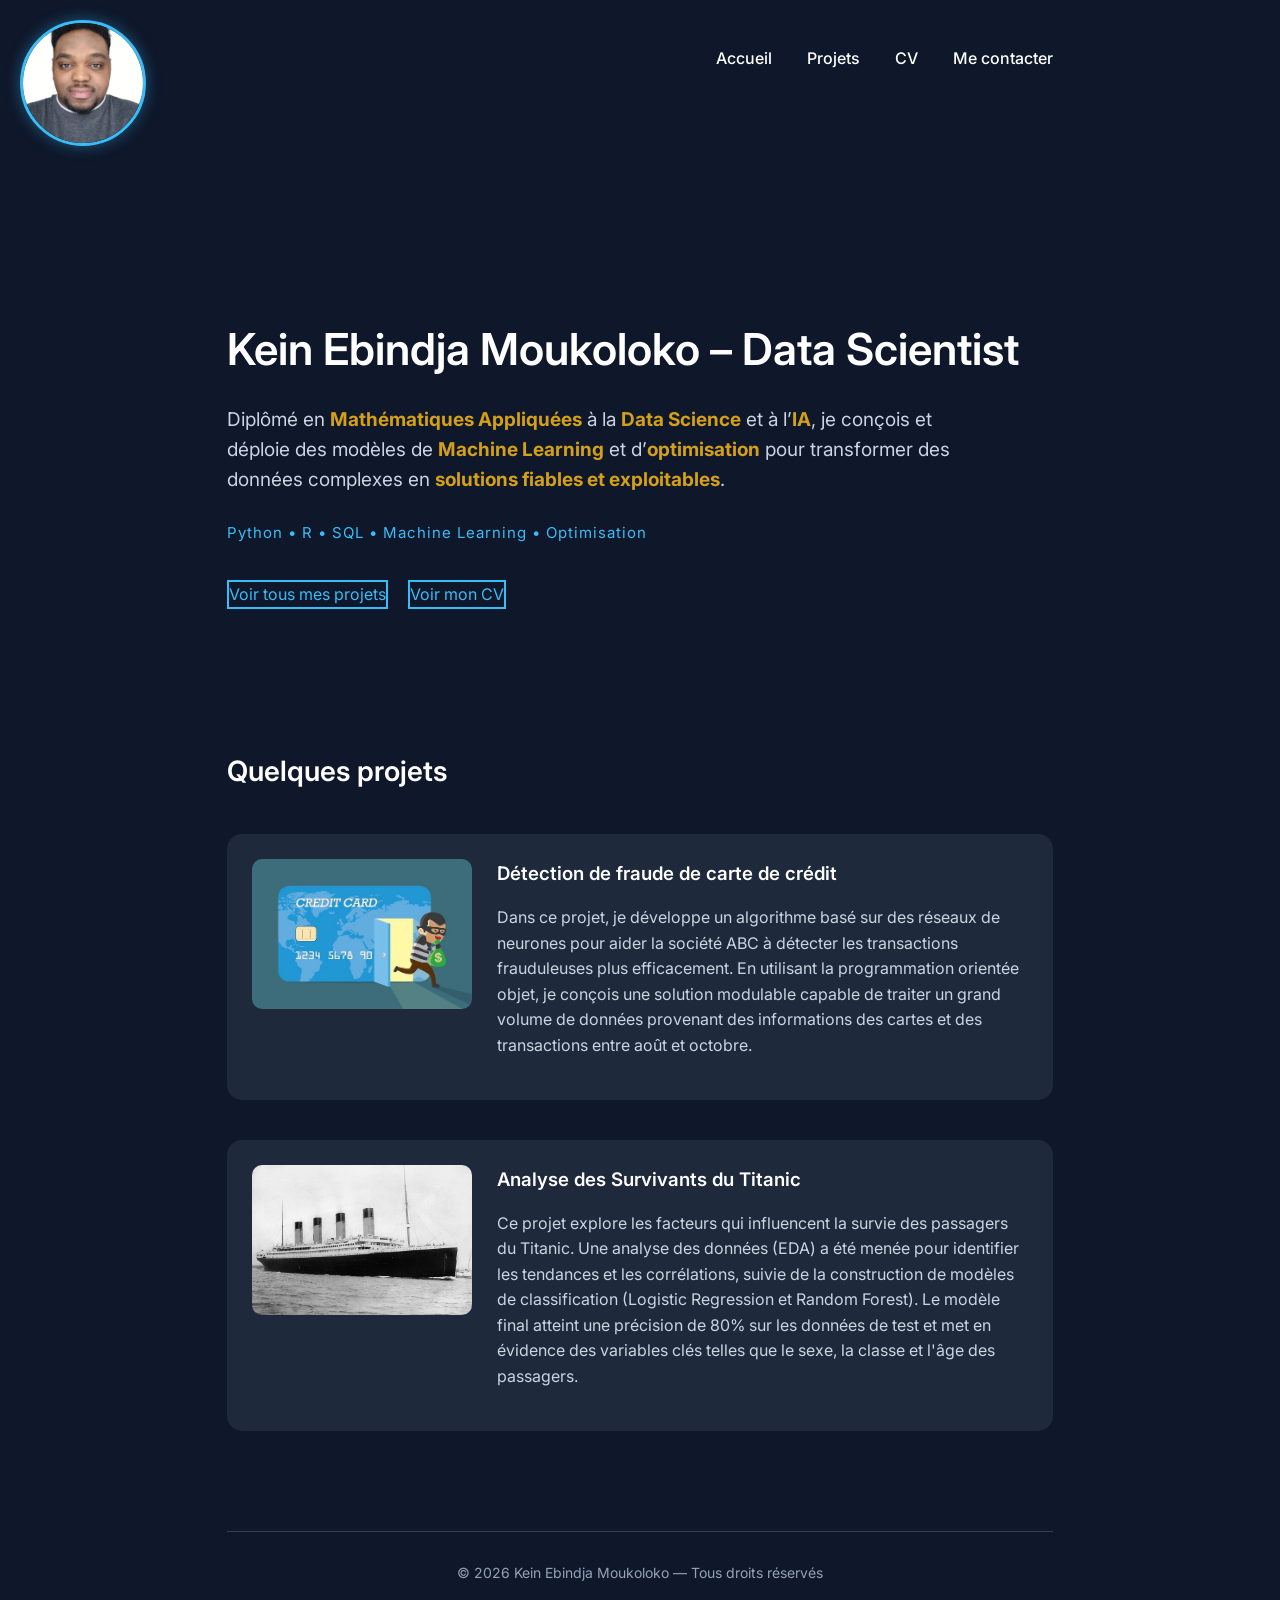
<file: index.html>
<!DOCTYPE html>
<html lang="fr">
<head>
    <meta charset="UTF-8">
    <title>Kein | Data Scientist</title>
    <meta name="viewport" content="width=device-width, initial-scale=1.0">

    <link href="https://fonts.googleapis.com/css2?family=Inter:wght@300;500;700&display=swap" rel="stylesheet">
    <link rel="stylesheet" href="style.css">

    <script src="https://cdn.plot.ly/plotly-latest.min.js"></script>
</head>

<body>

<!-- PHOTO -->
<img src="Image/imagesphoto.jpg" alt="Photo de Kein" class="profile-pic">
<div class="page-container">

<nav>
    <div><strong></strong></div>
    <ul>
        <li><a href="index.html">Accueil</a></li>
        <li><a href="projets.html">Projets</a></li>
        <li><a href="cv.html">CV</a></li>
        <li><a href="cv.html#contact">Me contacter</a></li>
    </ul>
</nav>

<section class="hero">

    <h1>Kein Ebindja Moukoloko – Data Scientist</h1>

        <p class="hero-subtitle">
            Diplômé en <span class="highlight">Mathématiques Appliquées</span> à la <span class="highlight">Data Science</span> et à l’<span class="highlight">IA</span>,
            je conçois et déploie des modèles de <span class="highlight">Machine Learning</span> et d’<span class="highlight">optimisation</span>
            pour transformer des données complexes en <span class="highlight">solutions fiables et exploitables</span>.
        </p>

    <p class="hero-focus">
        Python • R • SQL • Machine Learning • Optimisation
    </p>

    <div class="hero-buttons">
        <a href="projets.html" class="btn-outline">Voir tous mes projets</a>
        <a href="cv.html" class="btn btn-outline">Voir mon CV</a>
    </div>

</section>
 
<section>
    <h2>Quelques projets</h2>

    <div class="cards">

        <a href="https://github.com/keinlarry/CreditCard-Fraud-Detection"
           target="_blank"
           rel="noopener noreferrer"
           class="card">
        
            <img width="250" height="150" src="Image/creditcard.jpeg" alt="Carte de crédit">
        
            <div class="card-content">
                <h3>Détection de fraude de carte de crédit</h3>
                        <p>
                            Dans ce projet, je développe un algorithme basé sur des réseaux de neurones pour
                            aider la société ABC à détecter les transactions frauduleuses plus efficacement.
                            En utilisant la programmation orientée objet, je conçois une solution modulable capable
                            de traiter un grand volume de données provenant des informations des cartes et des transactions entre août et octobre.
                        </p>
            </div>
        
        </a>

        <a href="https://google.fr"
           target="_blank"
           rel="noopener noreferrer"
           class="card">
        
            <img width="250" height="150" src="Image/Titanic.jpeg" alt="Titanic">
        
            <div class="card-content">
                <h3>Analyse des Survivants du Titanic</h3>
                        <p>
                            Ce projet explore les facteurs qui influencent la survie des passagers du Titanic.
                            Une analyse des données (EDA) a été menée pour identifier les tendances et les corrélations,
                            suivie de la construction de modèles de classification (Logistic Regression et Random Forest).
                            Le modèle final atteint une précision de 80% sur les données de test et met en évidence
                            des variables clés telles que le sexe, la classe et l'âge des passagers.
                        </p>
            </div>
        
        </a>
        

    </div>
</section>

</section>

<footer>
    © 2026 Kein Ebindja Moukoloko — Tous droits réservés
</footer>

</body>
</html>
</file>
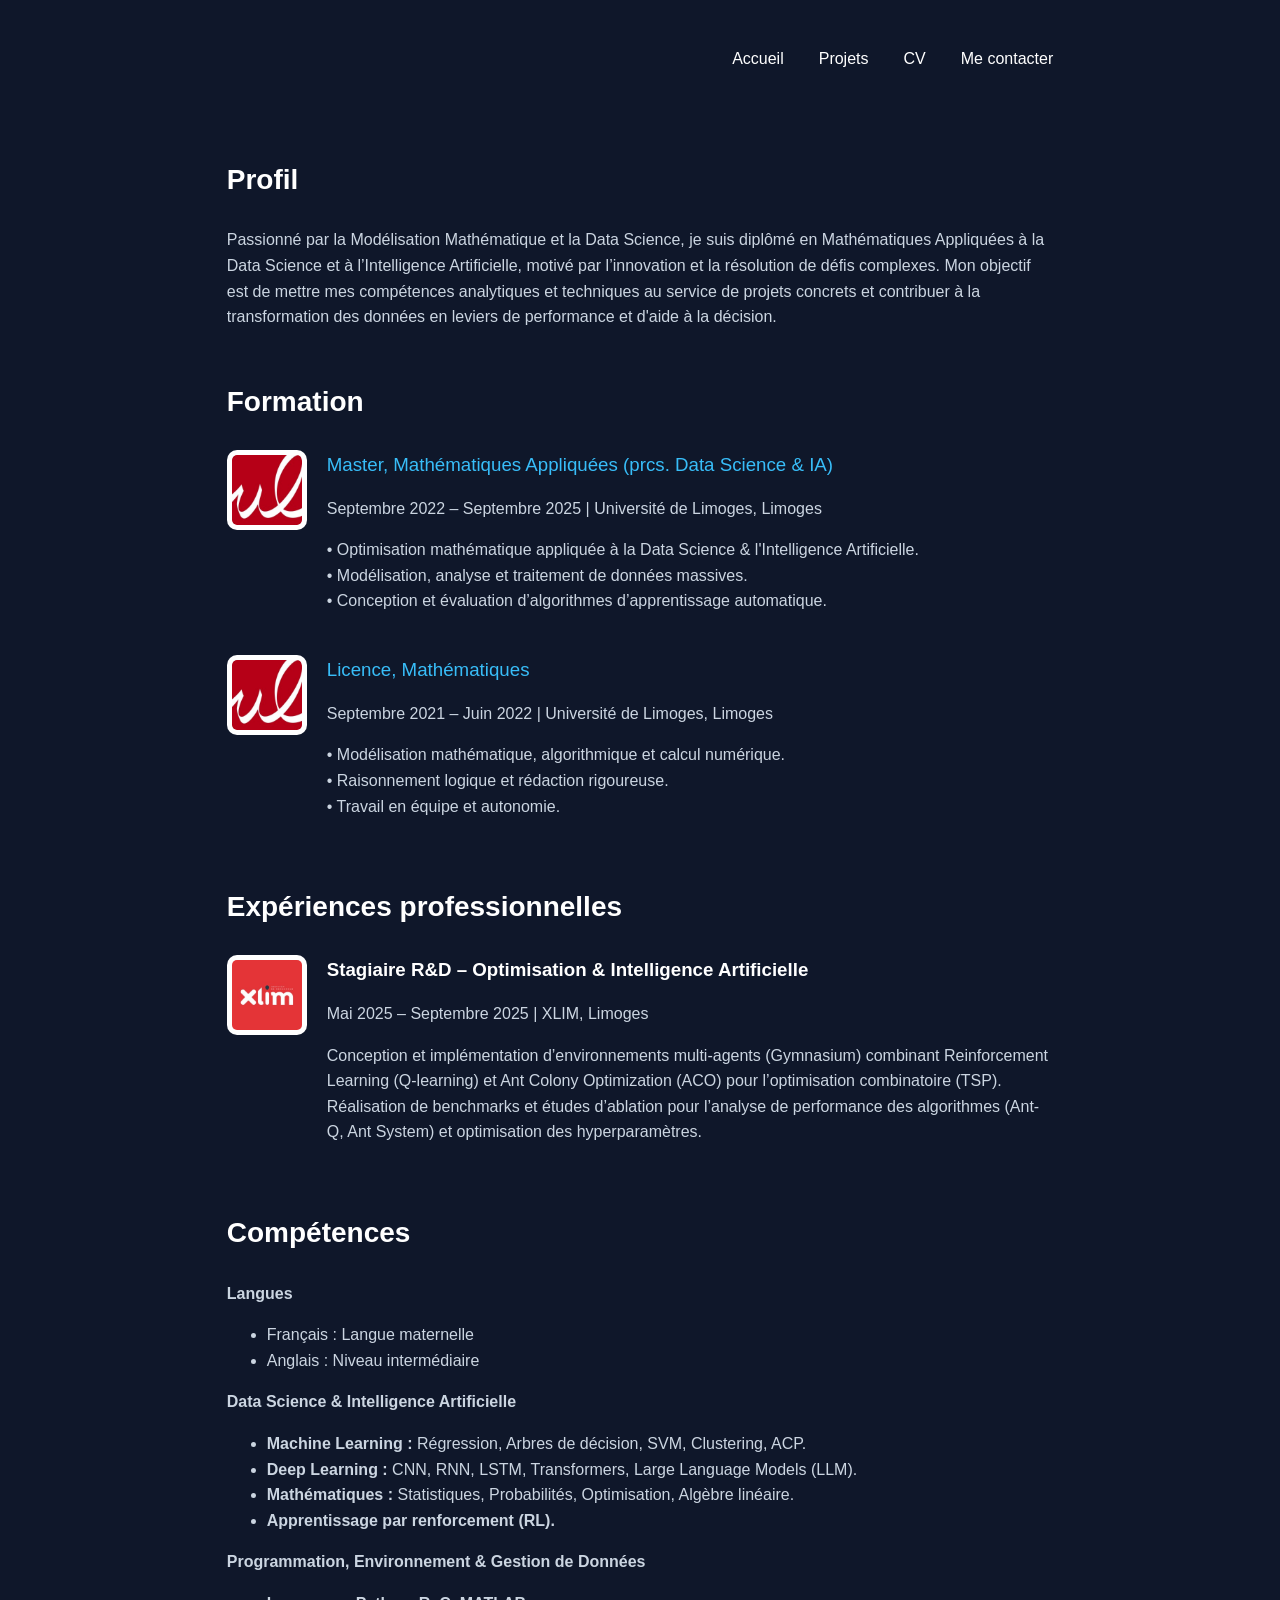
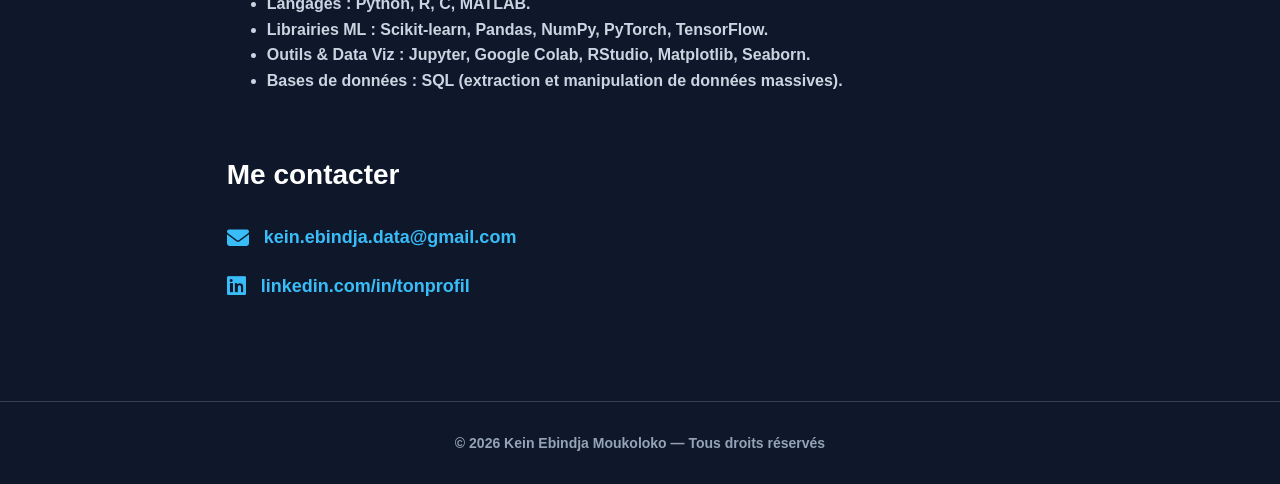
<file: cv.html>
<!DOCTYPE html>
<html lang="fr">
<head>
<meta charset="UTF-8">
<title>CV</title>
<link rel="stylesheet" href="style.css">
<link rel="stylesheet" href="https://cdnjs.cloudflare.com/ajax/libs/font-awesome/6.5.0/css/all.min.css">
</head>

<body>

<div class="page-container">

<nav>
    <div class="logo"></div>
    <ul>
        <li><a href="index.html">Accueil</a></li>
        <li><a href="projets.html">Projets</a></li>
        <li><a href="cv.html">CV</a></li>
        <li><a href="#contact">Me contacter</a></li>
    </ul>
</nav>

<section class="cv-section">

    <!-- PROFIL -->
    <div class="cv-block">
        <h2>Profil</h2>
        <p>
            Passionné par la Modélisation Mathématique et la Data Science, je suis diplômé en Mathématiques Appliquées
            à la Data Science et à l’Intelligence Artificielle, motivé par l’innovation et la résolution de défis complexes.
            Mon objectif est de mettre mes compétences analytiques et techniques au service de projets concrets
            et contribuer à la transformation des données en leviers de performance et d'aide à la décision.
        </p>
    </div>

    <!-- FORMATION -->
    <div class="cv-block">
        <h2>Formation</h2>

        <div class="cv-item">
            <img src="Image/unilim.jpg" alt="Université de Limoges">
            <div class="cv-content">
                <h3>
                    <a href="https://www.unilim.fr/acsyon/presentation-generale/" target="_blank" rel="noopener noreferrer">
                        Master, Mathématiques Appliquées (prcs. Data Science & IA)
                    </a>
                </h3>
                <p>Septembre 2022 – Septembre 2025 | Université de Limoges, Limoges</p>
                <p>
                    • Optimisation mathématique appliquée à la Data Science & l'Intelligence Artificielle.<br>
                    • Modélisation, analyse et traitement de données massives.<br>
                    • Conception et évaluation d’algorithmes d’apprentissage automatique.
                </p>
            </div>
        </div>

        <div class="cv-item">
            <img src="Image/unilim.jpg" alt="Université de Limoges">
            <div class="cv-content">
                <h3>
                    <a href="https://www.sciences.unilim.fr/mathematiques/licence-mathematiques/" target="_blank" rel="noopener noreferrer">
                        Licence, Mathématiques
                    </a>
                </h3>
                <p>Septembre 2021 – Juin 2022 | Université de Limoges, Limoges</p>
                <p>
                    • Modélisation mathématique, algorithmique et calcul numérique.<br>
                    • Raisonnement logique et rédaction rigoureuse.<br>
                    • Travail en équipe et autonomie.
                </p>
            </div>
        </div>

    </div>

    <!-- EXPERIENCE -->
    <div class="cv-block">
        <h2>Expériences professionnelles</h2>

        <div class="cv-item">
            <img src="Image/xlim.jpg" alt="XLIM">
            <div class="cv-content">
                <h3>Stagiaire R&D – Optimisation & Intelligence Artificielle</h3>
                <p>Mai 2025 – Septembre 2025 | XLIM, Limoges</p>
                <p>
                    Conception et implémentation d’environnements multi-agents (Gymnasium)
                    combinant Reinforcement Learning (Q-learning) et Ant Colony Optimization (ACO)
                    pour l’optimisation combinatoire (TSP).<br>
                    Réalisation de benchmarks et études d’ablation pour l’analyse de performance
                    des algorithmes (Ant-Q, Ant System) et optimisation des hyperparamètres.
                </p>
            </div>
        </div>
    </div>

    <!-- COMPETENCES -->
    <div class="cv-block">
        <h2>Compétences</h2>
    
        <!-- LANGUES -->
        <p><strong>Langues</strong></p>
        <ul>
            <li>Français : Langue maternelle</li>
            <li>Anglais : Niveau intermédiaire</li>
        </ul>
    
        <!-- DATA SCIENCE -->
        <p><strong>Data Science & Intelligence Artificielle</strong></p>
        <ul>
            <li><strong>Machine Learning :</strong> Régression, Arbres de décision, SVM, Clustering, ACP.</li>
            <li><strong>Deep Learning :</strong> CNN, RNN, LSTM, Transformers, Large Language Models (LLM).</li>
            <li><strong>Mathématiques :</strong> Statistiques, Probabilités, Optimisation, Algèbre linéaire.</li>
            <li><strong>Apprentissage par renforcement (RL).</li>
        </ul>
    
        <!-- PROGRAMMATION -->
        <p><strong>Programmation, Environnement & Gestion de Données</strong></p>
        <ul>
            <li><strong>Langages :</strong> Python, R, C, MATLAB.</li>
            <li><strong>Librairies ML :</strong> Scikit-learn, Pandas, NumPy, PyTorch, TensorFlow.</li>
            <li><strong>Outils & Data Viz :</strong> Jupyter, Google Colab, RStudio, Matplotlib, Seaborn.</li>
            <li><strong>Bases de données :</strong> SQL (extraction et manipulation de données massives).</li>
        </ul>
    
    </div>

</section>

<section id="contact" class="contact">
    <h2>Me contacter</h2>

    <div class="contact-item">
        <a href="mailto:kein.ebindja.data@gmail.com">
            <i class="fa-solid fa-envelope"></i>
            <span>kein.ebindja.data@gmail.com</span>
        </a>
    </div>

    <div class="contact-item">
        <a href="https://linkedin.com/in/tonprofil" target="_blank" rel="noopener noreferrer">
            <i class="fa-brands fa-linkedin"></i>
            <span>linkedin.com/in/tonprofil</span>
        </a>
    </div>

</section>

</div>

<footer>
    © 2026 Kein Ebindja Moukoloko — Tous droits réservés
</footer>

</body>
</html>
</file>
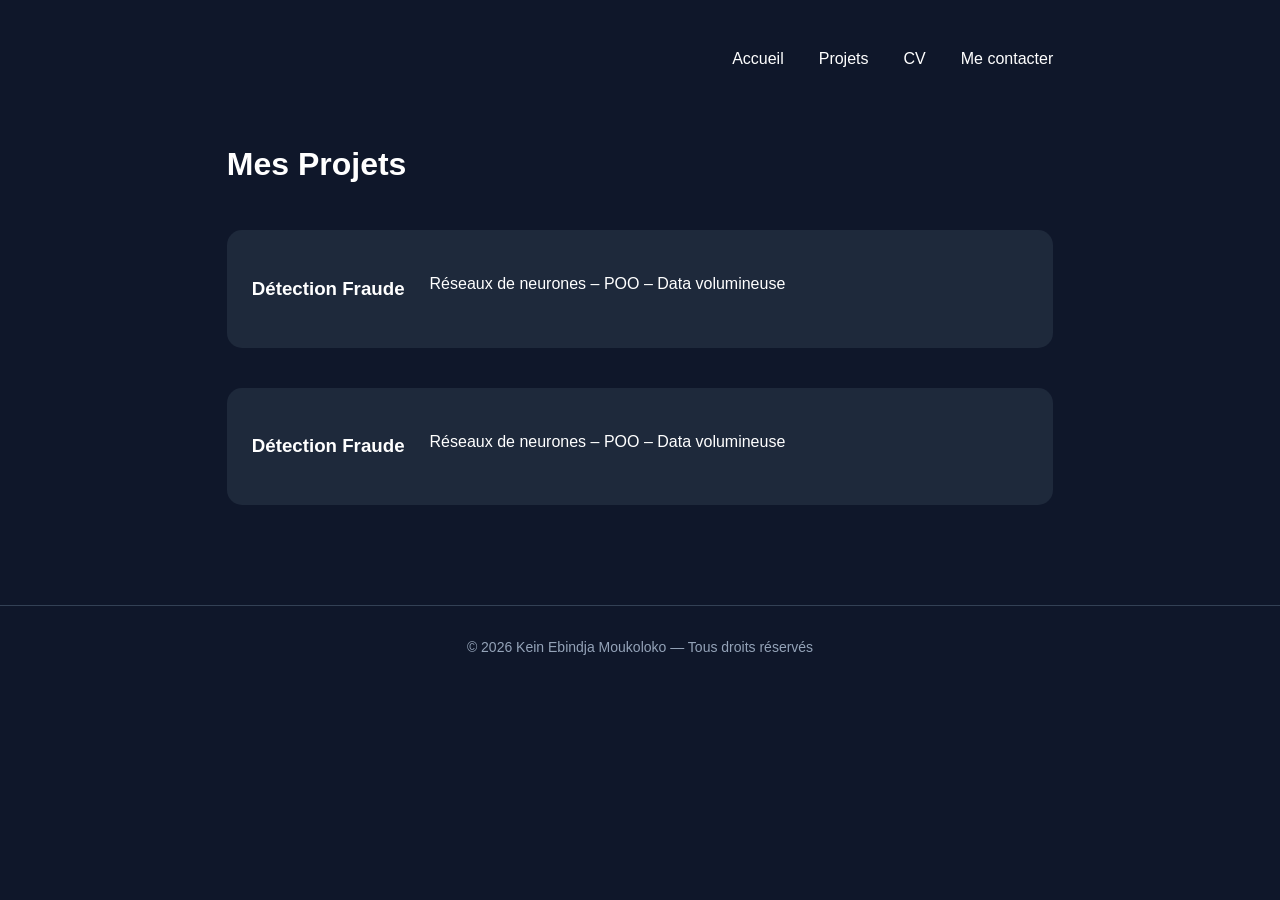
<file: projets.html>
<!DOCTYPE html>
<html lang="fr">
<head>
<meta charset="UTF-8">
<title>Mes Projets</title>
<link rel="stylesheet" href="style.css">
</head>

<body>

<div class="page-container">
    
<nav>
    <div class="logo"></div>
    <ul>
        <li><a href="index.html">Accueil</a></li>
        <li><a href="projets.html">Projets</a></li>
        <li><a href="cv.html">CV</a></li>
        <li><a href="cv.html#contact">Me contacter</a></li>
    </ul>
</nav>

<h1 class="page-title">Mes Projets</h1>

<div class="cards">

    <a href="https://github.com/keinlarry/CreditCard-Fraud-Detection"
       target="_blank"
       rel="noopener noreferrer"
       class="card">
    
        <h3>Détection Fraude</h3>
        <p>Réseaux de neurones – POO – Data volumineuse</p>
    
    </a>

    <a href="https://github.com/keinlarry/CreditCard-Fraud-Detection"
           target="_blank"
           rel="noopener noreferrer"
           class="card">
        
            <h3>Détection Fraude</h3>
            <p>Réseaux de neurones – POO – Data volumineuse</p>
        
    </a>

    

</div>


</div> <!-- fin page-container -->
    
<footer>
    © 2026 Kein Ebindja Moukoloko — Tous droits réservés
</footer>

</body>
</html>
</file>
<file: style.css>
/* ============================= */
/*           GLOBAL              */
/* ============================= */

body {
    margin: 0;
    font-family: 'Inter', sans-serif;
    background-color: #0f172a;
    color: white;
    line-height: 1.6;
}

h1, h2, h3 {
    font-weight: 600;
}

a {
    text-decoration: none;
}

/* ============================= */
/*      MARGE 6CM PAGE          */
/* ============================= */

.page-container {
    margin-left: 6cm;
    margin-right: 6cm;
}



/* ============================= */
/*        COULEUR JAUNE          */
/* ============================= */

.highlight {
    color: #D4A017; /* jaune moutarde */
    font-weight: 700; /* en gras */
}



/* ============================= */
/*        PHOTO PROFIL          */
/* ============================= */

.profile-pic {
    position: fixed;
    top: 20px;
    left: 20px;
    width: 120px;
    height: 120px;
    border-radius: 50%;
    object-fit: cover;
    border: 3px solid #38bdf8;
    box-shadow: 0 0 15px rgba(56,189,248,0.4);
    z-index: 1000;
}

/* ============================= */
/*           NAVBAR             */
/* ============================= */

 nav {
    display: flex;
    justify-content: space-between;
    align-items: center;
    padding: 30px 0;
}

/*nav {
    padding: 15px 0; 
}*/

nav ul {
    display: flex;
    gap: 35px;
    list-style: none;
    padding: 0;
}

nav a {
    color: white;
    font-weight: 500;
    transition: color 0.3s ease;
}

nav a:hover {
    color: #38bdf8;
}

/* ============================= */
/*           HERO               */
/* ============================= */

 .hero {
    padding: 100px 0 80px 0;
    max-width: 900px;
} 

/* .hero {
    padding-top: 50px; 
    padding-bottom: 60px; 
}*/

/* .hero {
    padding-top: 20px; 
    margin-top: 0;
}*/

.hero h1 {
    font-size: 44px;
    margin-bottom: 20px;
}

.hero-subtitle {
    font-size: 19px;
    color: #cbd5e1;
    max-width: 750px;
}

.hero-focus {
    margin-top: 25px;
    font-size: 15px;
    color: #38bdf8;
    letter-spacing: 1px;
}

.hero-buttons {
    margin-top: 35px;
    display: flex;
    gap: 20px;
}

.btn-outline {
    background: transparent;
    border: 2px solid #38bdf8;
    color: #38bdf8;
}

.btn-outline:hover {
    background: #38bdf8;
    color: black;
}




/* ============================= */
/*        SECTIONS TITLES       */
/* ============================= */

section {
    margin-top: 60px;
}

section h2 {
    margin-bottom: 25px;
    font-size: 28px;
}



/* ============================= */
/*              CV               */
/* ============================= */

.cv-section {
    max-width: 900px;
    margin: 0 auto; /* centre horizontalement */
}

.cv-block {
    margin-bottom: 50px;
}

.cv-item {
    display: flex;
    gap: 20px;
    margin-bottom: 25px;
    align-items: flex-start;
}

.cv-item img {
    width: 70px;
    height: 70px;
    object-fit: contain;
    background: white;
    border-radius: 10px;
    padding: 5px;
}

.cv-content {
    flex: 1;
}

.cv-content h3 {
    margin: 0 0 5px 0;
}

.cv-content a {
    color: #38bdf8;
    font-weight: 500;
}

.cv-content a:hover {
    color: #7dd3fc;
}




/* ============================= */
/*         CONTACT ICONS        */
/* ============================= */

.contact {
    max-width: 900px;
    margin: 80px auto 0 auto;
}

.contact-item {
    margin-top: 20px;
}

.contact-item a {
    display: flex;
    align-items: center;
    gap: 15px;
    font-size: 18px;
    color: #cbd5e1;
    transition: all 0.3s ease;
}

.contact-item i {
    font-size: 22px;
    color: #38bdf8;
    transition: transform 0.3s ease, color 0.3s ease;
}

.contact-item a:hover {
    color: white;
}

.contact-item a:hover i {
    transform: scale(1.2);
    color: #7dd3fc;
}




/* ============================= */
/*      CARTES PROJETS          */
/* ============================= */

.cards {
    display: flex;
    flex-direction: column;
    gap: 40px;
    margin-top: 40px;
}

.card {
    background-color: #1e293b;
    border-radius: 15px;
    display: flex;
    gap: 25px;
    padding: 25px;
    transition: transform 0.3s ease, box-shadow 0.3s ease;
    text-decoration: none;     /* supprime soulignement */
    color: inherit;            /* garde texte blanc */
}

.card:hover {
    transform: translateY(-8px);
    box-shadow: 0 10px 25px rgba(56,189,248,0.3);
    cursor: pointer;
}

.card img {
    width: 220px;
    height: 150px;
    object-fit: cover;
    border-radius: 10px;
}

.card-content {
    flex: 1;
}

.card-content h3 {
    margin-top: 0;
    margin-bottom: 10px;
}

.card-content p {
    color: #cbd5e1;
}

.card-content a {
    display: inline-block;
    margin-top: 15px;
    color: #38bdf8;
    font-weight: 500;
    transition: color 0.3s ease;
}

.card-content a:hover {
    color: #7dd3fc;
}

/* ============================= */
/*        PLOTLY SECTION        */
/* ============================= */

#skillsChart {
    margin-top: 30px;
}

/* ============================= */
/*            CV PAGE           */
/* ============================= */

.cv-section {
    max-width: 900px;
}

.cv-section h2 {
    margin-top: 40px;
}

.cv-section p,
.cv-section li {
    color: #cbd5e1;
}

/* ============================= */
/*           CONTACT            */
/* ============================= */

.contact {
    margin-top: 60px;
}

.contact a {
    color: #38bdf8;
}

/* ============================= */
/*            FOOTER            */
/* ============================= */

footer {
    margin-top: 100px;
    padding: 30px 0;
    text-align: center;
    border-top: 1px solid #334155;
    color: #94a3b8;
    font-size: 14px;
}

/* ============================= */
/*          RESPONSIVE          */
/* ============================= */

@media (max-width: 1200px) {
    .page-container {
        margin-left: 40px;
        margin-right: 40px;
    }
}

@media (max-width: 900px) {

    .card {
        flex-direction: column;
    }

    .card img {
        width: 100%;
        height: auto;
    }
}

@media (max-width: 768px) {

    .page-container {
        margin-left: 20px;
        margin-right: 20px;
    }

    .hero h1 {
        font-size: 32px;
    }

    nav ul {
        gap: 20px;
        font-size: 14px;
    }

    .profile-pic {
        width: 80px;
        height: 80px;
    }
}
</file>
